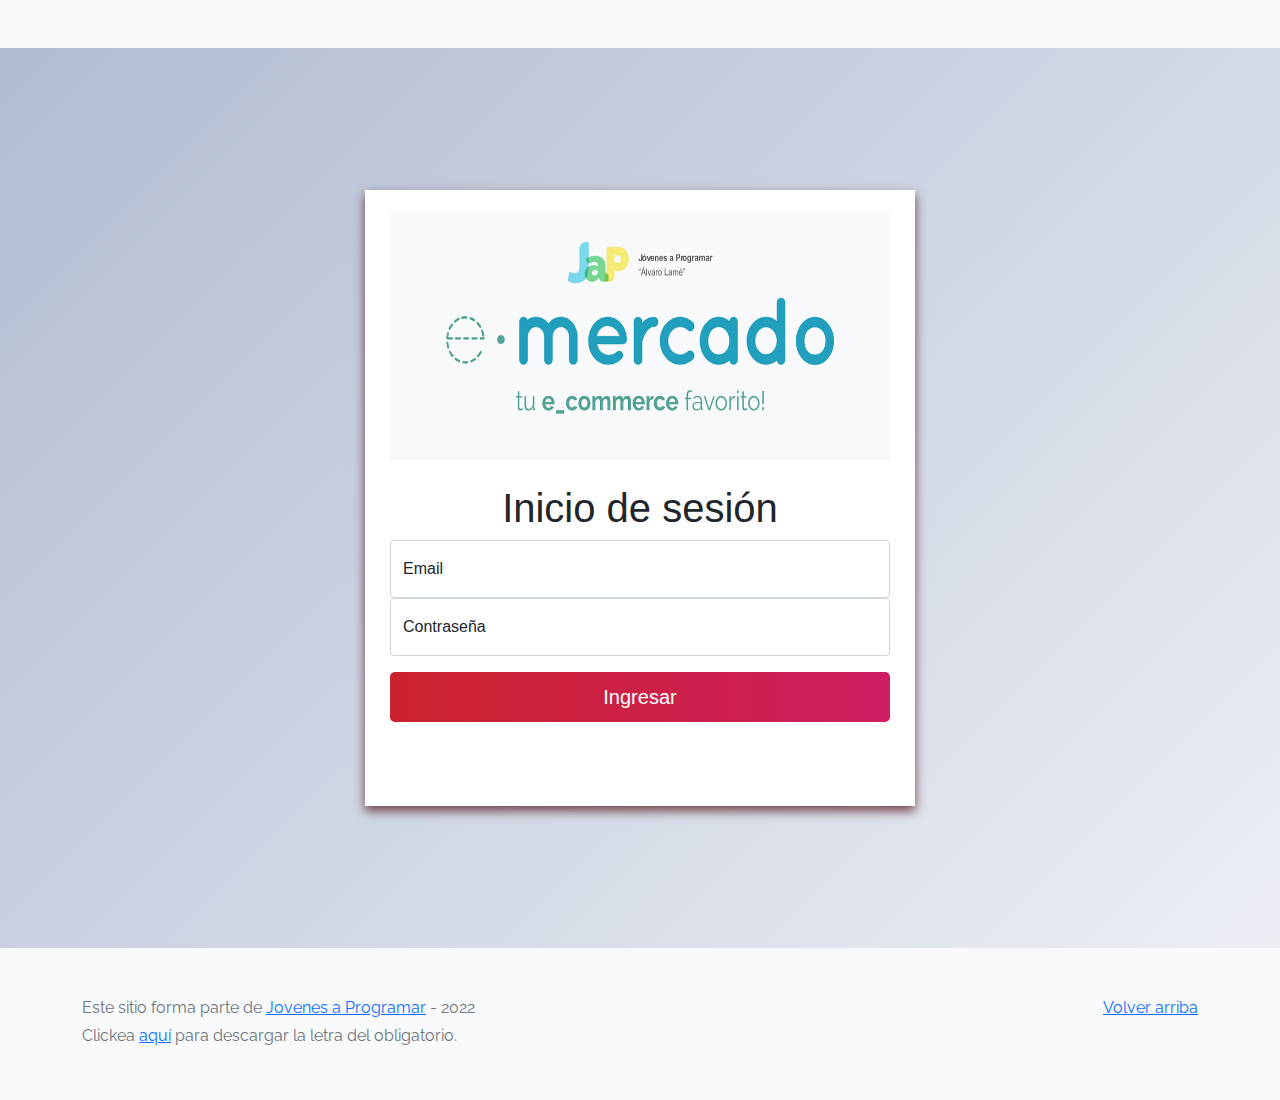
<file: index.html>
<!DOCTYPE html>
<html lang="es">
  <head>
    <meta http-equiv="Content-Type" content="text/html; charset=UTF-8" />
    <meta
      name="viewport"
      content="width=device-width, initial-scale=1, shrink-to-fit=no"
    />
    <title>eMercado - Todo lo que busques está aquí</title>

    <link
      href="https://fonts.googleapis.com/css?family=Raleway:300,300i,400,400i,700,700i,900,900i"
      rel="stylesheet"
    />
    <link href="css/bootstrap.min.css" rel="stylesheet" />
    <link href="css/styles.css" rel="stylesheet" />
    <link rel="stylesheet" href="https://cdnjs.cloudflare.com/ajax/libs/font-awesome/6.1.1/css/all.min.css" integrity="sha512-KfkfwYDsLkIlwQp6LFnl8zNdLGxu9YAA1QvwINks4PhcElQSvqcyVLLD9aMhXd13uQjoXtEKNosOWaZqXgel0g==" crossorigin="anonymous" referrerpolicy="no-referrer" />
    <style>
      body {
        background-color: rgb(248, 249, 250);
      }
    </style>
  </head>

  <body>
    <main class="mt-5">
      <div class="form-container">
      <!-- <form action=""> -->
        <div class="simul-form">
      <img class="mb-4" src="img/login.png" alt="" width="500" height="250">
      <h1 class="Title-login">Inicio de sesión</h1>
      <div class="form-floating">
        <!-- <i class="fa-solid fa-user"></i> -->
        <input type="email" class="form-control" id="username" placeholder="prueba@gmail.com" >
        <label for="username">Email</label>
      </div>
      <div class="form-floating">
        <input type="password" class="form-control" id="password" placeholder="Password">
        <label for="pasword">Contraseña</label>
      </div>
      <div class="checkbox mb-3">
        <!-- <label>
          <input type="checkbox" value="remember-me"> Remember me
        </label> -->
      </div>
      <button class="w-100 btn btn-lg btn-primary" type="submit" id="button">Ingresar</button>
      <p class="mt-5 mb-3 text-muted"></p>
      </div>
    </div>
<!-- </form> -->


      <!-- <div class="container"> -->
        <!-- <div class="alert alert-danger text-center" role="alert"> -->
          <!-- <h4 class="alert-heading"></h4> -->
        </div>
      </div>
    </main>
    <footer class="text-muted">
      <div class="container">
        <p class="float-end">
          <a href="#">Volver arriba</a>
        </p>
        <p>
          Este sitio forma parte de
          <a href="https://jovenesaprogramar.edu.uy/" target="_blank"
            >Jovenes a Programar</a
          >
          - 2022
        </p>
        <p>
          Clickea <a target="_blank" href="Letra.pdf">aquí</a> para descargar la
          letra del obligatorio.
        </p>
      </div>
    </footer>
    <script src="./js/index.js"></script>
    <script src="js/login.js"></script>

  </body>
</html>
</file>
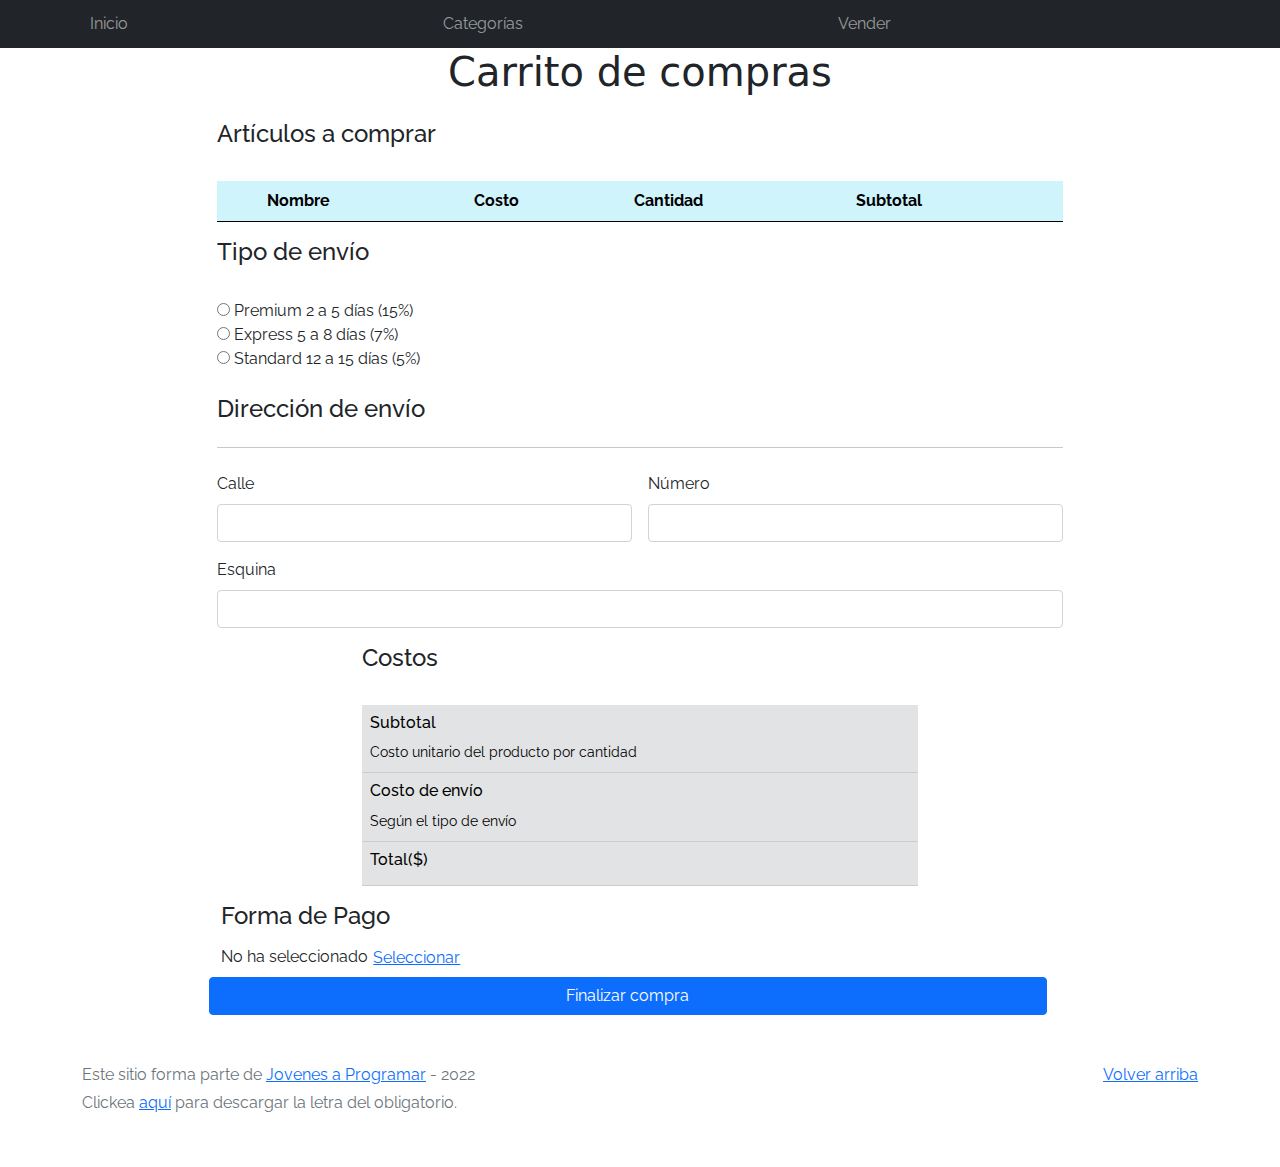
<file: cart.html>
<!DOCTYPE html>
<html lang="es">
  <head>
    <meta http-equiv="Content-Type" content="text/html; charset=UTF-8" />
    <meta
      name="viewport"
      content="width=device-width, initial-scale=1, shrink-to-fit=no"
    />
    <title>eMercado - Todo lo que busques está aquí</title>
    <link
      href="https://fonts.googleapis.com/css?family=Raleway:300,300i,400,400i,700,700i,900,900i"
      rel="stylesheet"
    />
    <link href="css/bootstrap.min.css" rel="stylesheet" />
    <link href="css/font-awesome.min.css" rel="stylesheet" />
    <link href="css/styles.css" rel="stylesheet" />
  </head>

  <body>
    <nav class="navbar navbar-expand-lg navbar-dark bg-dark p-1">
      <div class="container">
        <button
          class="navbar-toggler"
          type="button"
          data-bs-toggle="collapse"
          data-bs-target="#navbarNav"
          aria-controls="navbarNav"
          aria-expanded="false"
          aria-label="Toggle navigation"
        >
          <span class="navbar-toggler-icon"></span>
        </button>
        <div class="collapse navbar-collapse" id="navbarNav">
          <ul class="navbar-nav w-100 justify-content-between">
            <li class="nav-item">
              <a class="nav-link" href="index.html">Inicio</a>
            </li>
            <li class="nav-item">
              <a class="nav-link" href="categories.html">Categorías</a>
            </li>
            <li class="nav-item">
              <a class="nav-link" href="sell.html">Vender</a>
            </li>
            <li class="nav-item" id="navigator"></li>
          </ul>
        </div>
      </div>
    </nav>
    <main>
      <h1 class="text-center">Carrito de compras</h1>
    <!-- Empieza el formulario ------------- -->
    <form
    action="#"
    id="formulario"
    method="get"
    class="row mt-4 needs-validated"
    name="form"
    novalidate
  >    
      <div class="container col-8" id="container">
        <!-- <div class="alert alert-danger text-center" role="alert">
          <h4 class="alert-heading">Funcionalidad en desarrollo</h4>
        </div> -->
        <div id="cart">
          <h4>Artículos a comprar</h4>
          <br>
          <table class="table">
            <thead class="table-info">
              <tr>
                <th scope="col"></th>
                <th scope="col">Nombre</th>
                <th scope="col">Costo</th>
                <th scope="col">Cantidad</th>
                <th scope="col">Subtotal</th>
              </tr>
            </thead>
            <tbody class="table-secondary" id="cart-tbody"></tbody>
          </table>
        </div>

        <div id="cart-info"></div>
        <div id="tipo-de-envio">
          <h4>Tipo de envío</h4>
          <br>
          <div>
            <label
              ><input
                type="radio"
                class="radio"
                id="envio-premium"
                value=""
                name="envio"
                required
              />
              Premium 2 a 5 días (15%)</label
            ><br />
            <input
              type="radio"
              class="radio"
              id="envio-express"
              value=""
              name="envio"
              required
            />
            <label for="">Express 5 a 8 días (7%)</label><br />
            <input
              type="radio"
              class="radio"
              id="envio-standard"
              value=""
              name="envio"
              required
            />
            <label for="">Standard 12 a 15 días (5%)</label>
          </div>
          <br>
        </div>
      
          <!-- was-validated hace como de submit -->
          <div class="col">
            <h4 class="mb-3">Dirección de envío</h4>
            <hr class="my-4" />
            <div class="row g-3">
              <div class="col-sm-6">
                <label for="calle" class="form-label">Calle</label>
                <input type="text" class="form-control" id="calle" required />
                <div class="invalid-feedback">Ingresa una calle.</div>
              </div>

              <div class="col-sm-6">
                <label for="numero-calle" class="form-label">Número</label>
                <input
                  type="number"
                  class="form-control"
                  id="numero-calle"
                  required
                 
                />
                <div class="invalid-feedback">Ingresa un número.</div>
              </div>

              <div class="col-12">
                <label for="esquina" class="form-label">Esquina</label>
                <input type="text" class="form-control" id="esquina" required />
                <div class="invalid-feedback">Ingresa una esquina.</div>
              </div>

              <!-- Termina el espacio de donde va la dirección  -->
              <div id="cart-total-summary">
                <div class="row justify-content-center">
                  <div class="col-8">
                    <h4>Costos</h4>
                    <br />
                    <table class="table">
                      <tbody class="table-secondary" id="tabla">
                        <tr>
                          <div class="col">
                            <td class="col-11">
                              <h6>Subtotal</h6>
                              <small
                                >Costo unitario del producto por cantidad</small
                              >
                            </td>
                            <td class="">
                              <span id="subtotal-summary"></span>
                            </td>
                          </div>
                        </tr>
                        <tr>
                          <div class="col">
                            <td class="col-11">
                              <h6>Costo de envío</h6>
                              <small>Según el tipo de envío</small>
                            </td>
                            <td class=""><span id="shipping-cost"></span></td>
                          </div>
                        </tr>
                        <tr>
                          <div class="col-2">
                            <td class="col-11">
                              <h6>Total($)</h6>
                            </td>
                            <td class="">
                              <span
                                style="font-weight: bold"
                                id="total-cost"
                              ></span>
                            </td>
                          </div>
                        </tr>
                      </tbody>
                    </table>
                  </div>
                </div>
              </div>
              <!-- Empieza modal------------------------------------------------------------->
              <div class="row">
                <div class="col">
                  <h4>Forma de Pago</h4>
                <div class="col">
                  <span id="tipo-de-pago" class="col">No ha seleccionado</span>
                  <button type="button" class="btn btn-link ps-0 col" data-bs-toggle="modal" data-bs-target="#modalTerminos">Seleccionar</button>   
                  <div
                    class="invalid-feedback col-8"
                    style="display:none"
                    id="validar"
                  >
                    Debe seleccionar un tipo de pago
                  </div>
                  
                </div>
              </div>
              <br>
<!-- Boton--------------------------------------------------------------- -->
              <button
                class="btn btn-primary"
                type="submit"
                onclick="validarCheck()()"

              >
                Finalizar compra
              </button>
            </div>
          </div>
          <div
            class="modal fade"
            id="modalTerminos"
            tabindex="-1"
            aria-hidden="true">
            <div class="modal-dialog">
              <div class="modal-content">
                <div class="modal-header">
                  <h4 class="modal-title fs-5">
                    Forma de pago
                  </h4>
                </div>
                <div class="modal-body">
                  <div class="row">
                    <div class="col-6 custom-control custom-radio">
                      <input type="radio" id="tarjeta-de-credito" name="pago" class="custom-control-input" required >
                      <label for="">Tarjeta de crédito</label>
                    </div>
                    <hr>
                    <div class="row">
                      <div class="col-6">
                        <br>
                        <label for="">Número de tarjeta</label>
                        <input type="text" id="numero-tarjeta" class="input-tarjeta form-control" name="numerotarjeta" required disabled>
                        <div class="invalid-feedback">Ingresa un número de tarjeta</div>
                      </div>
                      <div class="col-4">
                        <br>
                        <label for="">Código de seg.</label>
                        <input type="text" id="codigo-de-seguridad" class="input-tarjeta form-control" name="codseguridad" required disabled>
                        <div class="invalid-feedback">Ingresa el código de seguridad</div>
                      </div>
                    <div class="col-6">
                      <br>
                      <label class="" for="">Vencimiento (MM/AA)</label>
                      <input type="text" id="vencimiento" class="input-tarjeta form-control" name="vencimiento" required disabled>
                      <div class="invalid-feedback">Ingresa la fecha de vencimiento</div>
                      <br>
                    </div>  
                  </div>
                  <div> 
                    <div class="col-6">
                      <input type="radio" id="transferencia-bancaria" name="pago" required>
                      <label for="">Transferencia bancaria</label>
                    </div>
                    <hr>
                    <div class="col-6">
                      <br>
                      <label class="" for="">Número de cuenta</label>
                      <input type="text" name="bancario" id="numero-cuenta-bancaria" class="input-cuenta-bancaria form-control" id="cuenta-bancaria" required disabled>
                      <span id="aviso-de-pago-seleccionado"></span>
                    </div>
                  </div>
                </div>
                <div class="modal-footer">
                  <button
                      type="button"
                      class="btn btn-primary"
                      id="cerrar"
                      data-bs-dismiss="modal"
                    >Cerrar</button>
                </div>
              </div>
            </div>
          </div>
        </form>
      </div>
      <div id="alert-great"></div>
    </main>
    <footer class="text-muted">
      <div class="container">
        <p class="float-end">
          <a href="#">Volver arriba</a>
        </p>
        <p>
          Este sitio forma parte de
          <a href="https://jovenesaprogramar.edu.uy/" target="_blank"
            >Jovenes a Programar</a
          >
          - 2022
        </p>
        <p>
          Clickea <a target="_blank" href="Letra.pdf">aquí</a> para descargar la
          letra del obligatorio.
        </p>
      </div>
    </footer>
    <div id="spinner-wrapper">
      <div class="lds-ring">
        <div></div>
        <div></div>
        <div></div>
        <div></div>
      </div>
    </div>
    <script src="js/bootstrap.bundle.min.js"></script>
    <script src="js/init.js"></script>
    <script src="js/cart.js"></script>
    <script src="js/login.js"></script>
  </body>
</html>
</file>
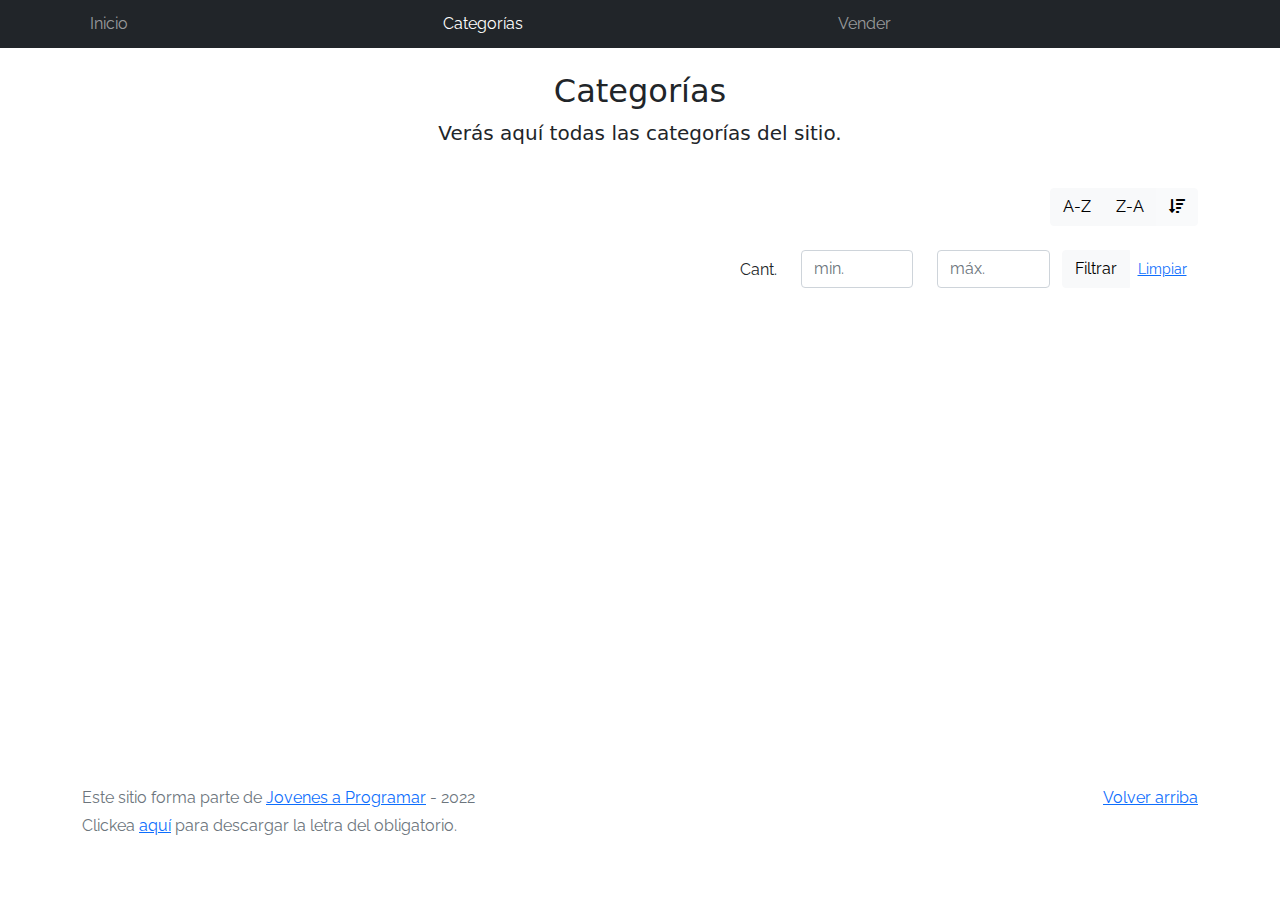
<file: categories.html>
<!DOCTYPE html>
<html lang="es">
  <head>
    <meta http-equiv="Content-Type" content="text/html; charset=UTF-8" />
    <meta
      name="viewport"
      content="width=device-width, initial-scale=1, shrink-to-fit=no"
    />
    <title>eMercado - Todo lo que busques está aquí</title>

    <link
      href="https://fonts.googleapis.com/css?family=Raleway:300,300i,400,400i,700,700i,900,900i"
      rel="stylesheet"
    />
    <link href="css/font-awesome.min.css" rel="stylesheet" />
    <link href="css/bootstrap.min.css" rel="stylesheet" />
    <link href="css/styles.css" rel="stylesheet" />
  </head>

  <body>
    <nav class="navbar navbar-expand-lg navbar-dark bg-dark p-1">
      <div class="container">
        <button
          class="navbar-toggler"
          type="button"
          data-bs-toggle="collapse"
          data-bs-target="#navbarNav"
          aria-controls="navbarNav"
          aria-expanded="false"
          aria-label="Toggle navigation"
        >
          <span class="navbar-toggler-icon"></span>
        </button>
        <div class="collapse navbar-collapse" id="navbarNav">
          <ul class="navbar-nav w-100 justify-content-between">
            <li class="nav-item">
              <a class="nav-link" href="index.html">Inicio</a>
            </li>
            <li class="nav-item">
              <a class="nav-link active" href="categories.html">Categorías</a>
            </li>
            <li class="nav-item">
              <a class="nav-link" href="sell.html">Vender</a>
            </li>
            <li class="nav-item" id="navigator"></li>
          </ul>
        </div>
      </div>
    </nav>
    <main class="pb-5">
      <div class="text-center p-4">
        <h2>Categorías</h2>
        <p class="lead">Verás aquí todas las categorías del sitio.</p>
      </div>
      <div class="container">
        <div class="row">
          <div class="col text-end">
            <div
              class="btn-group btn-group-toggle mb-4"
              data-bs-toggle="buttons"
            >
              <input
                type="radio"
                class="btn-check"
                name="options"
                id="sortAsc"
              />
              <label class="btn btn-light" for="sortAsc">A-Z</label>
              <input
                type="radio"
                class="btn-check"
                name="options"
                id="sortDesc"
              />
              <label class="btn btn-light" for="sortDesc">Z-A</label>
              <input
                type="radio"
                class="btn-check"
                name="options"
                id="sortByCount"
                checked
              />
              <label class="btn btn-light" for="sortByCount"
                ><i class="fas fa-sort-amount-down mr-1"></i
              ></label>
            </div>
          </div>
        </div>
        <div class="row">
          <div class="col-lg-6 offset-lg-6 col-md-12 mb-1 container">
            <div class="row container p-0 m-0">
              <div class="col">
                <p class="font-weight-normal text-end my-2">Cant.</p>
              </div>
              <div class="col">
                <input
                  class="form-control"
                  type="number"
                  placeholder="min."
                  id="rangeFilterCountMin"
                />
              </div>
              <div class="col">
                <input
                  class="form-control"
                  type="number"
                  placeholder="máx."
                  id="rangeFilterCountMax"
                />
              </div>
              <div class="col-3 p-0">
                <div class="btn-group" role="group">
                  <button class="btn btn-light btn-block" id="rangeFilterCount">
                    Filtrar
                  </button>
                  <button class="btn btn-link btn-sm" id="clearRangeFilter">
                    Limpiar
                  </button>
                </div>
              </div>
            </div>
          </div>
        </div>
        <div class="row">
          <div class="list-group" id="cat-list-container"></div>
        </div>
      </div>
    </main>
    <footer class="text-muted">
      <div class="container">
        <p class="float-end">
          <a href="#">Volver arriba</a>
        </p>
        <p>
          Este sitio forma parte de
          <a href="https://jovenesaprogramar.edu.uy/" target="_blank"
            >Jovenes a Programar</a
          >
          - 2022
        </p>
        <p>
          Clickea <a target="_blank" href="Letra.pdf">aquí</a> para descargar la
          letra del obligatorio.
        </p>
      </div>
    </footer>
    <div id="spinner-wrapper">
      <div class="lds-ring">
        <div></div>
        <div></div>
        <div></div>
        <div></div>
      </div>
    </div>
    <script src="js/bootstrap.bundle.min.js"></script>
    <script src="js/init.js"></script>
    <script src="js/categories.js"></script>
    <script src="js/login.js"></script>
  </body>
</html>
</file>
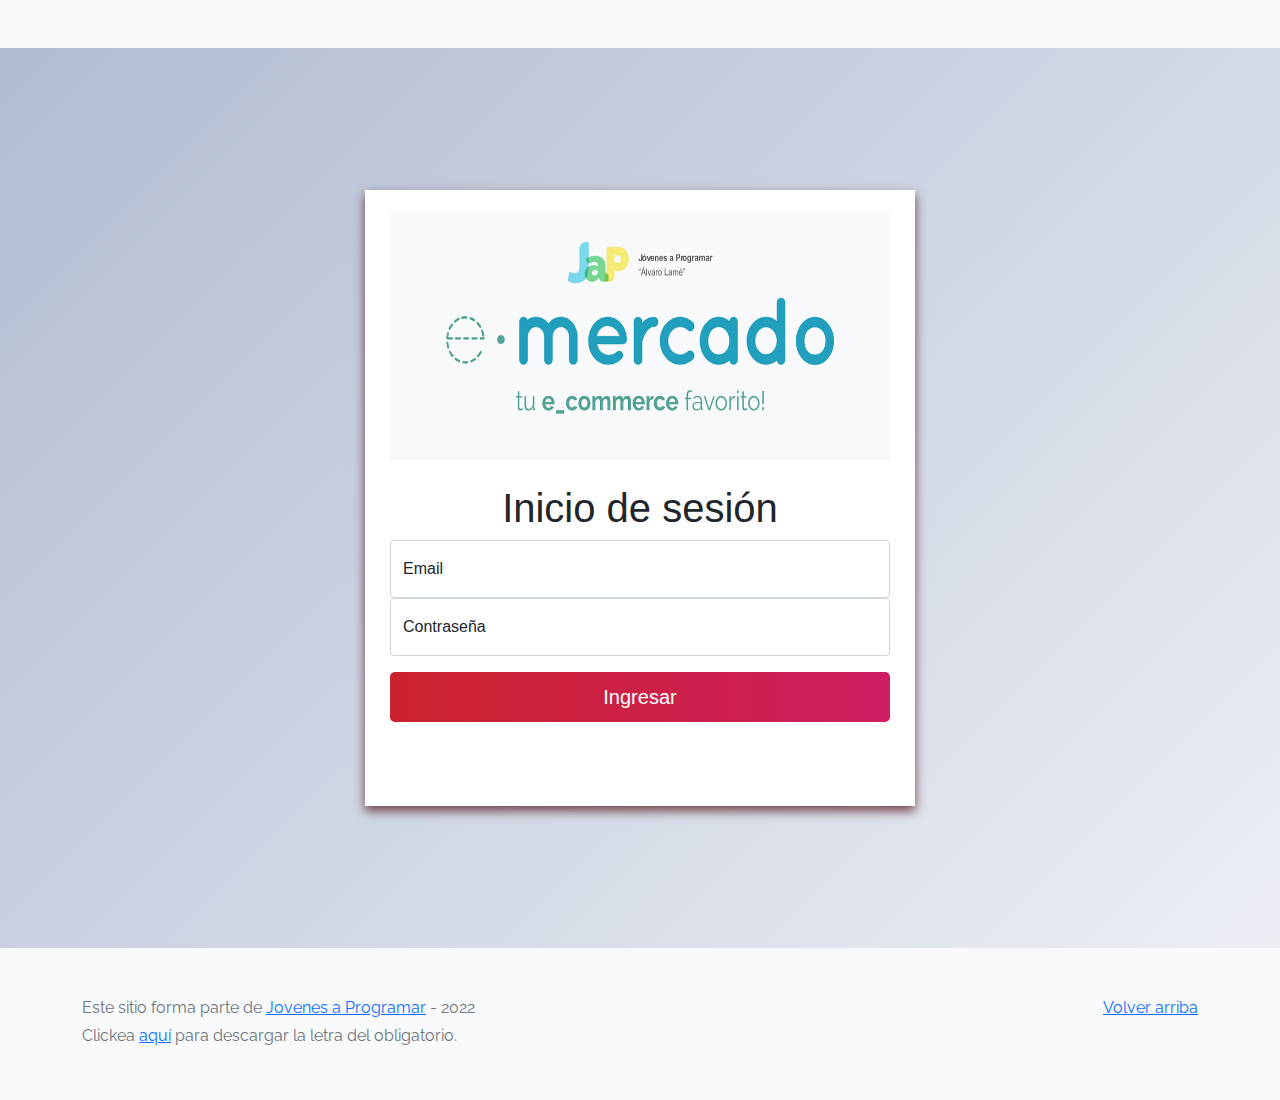
<file: my-profile.html>
<!DOCTYPE html>
<html lang="es">
  <head>
    <meta http-equiv="Content-Type" content="text/html; charset=UTF-8" />
    <meta
      name="viewport"
      content="width=device-width, initial-scale=1, shrink-to-fit=no"
    />
    <title>eMercado - Todo lo que busques está aquí</title>
    <link
      href="https://fonts.googleapis.com/css?family=Raleway:300,300i,400,400i,700,700i,900,900i"
      rel="stylesheet"
    />
    <link href="css/bootstrap.min.css" rel="stylesheet" />
    <link href="css/styles.css" rel="stylesheet" />
    <style>
      .bd-placeholder-img {
        font-size: 1.125rem;
        text-anchor: middle;
        -webkit-user-select: none;
        -moz-user-select: none;
        -ms-user-select: none;
        user-select: none;
      }

      @media (min-width: 768px) {
        .bd-placeholder-img-lg {
          font-size: 3.5rem;
        }
      }
    </style>
  </head>

  <body>
    <nav class="navbar navbar-expand-lg navbar-dark bg-dark p-1">
      <div class="container">
        <button
          class="navbar-toggler"
          type="button"
          data-bs-toggle="collapse"
          data-bs-target="#navbarNav"
          aria-controls="navbarNav"
          aria-expanded="false"
          aria-label="Toggle navigation"
        >
          <span class="navbar-toggler-icon"></span>
        </button>
        <div class="collapse navbar-collapse" id="navbarNav">
          <ul class="navbar-nav w-100 justify-content-between">
            <li class="nav-item">
              <a class="nav-link" href="index.html">Inicio</a>
            </li>
            <li class="nav-item">
              <a class="nav-link" href="categories.html">Categorías</a>
            </li>
            <li class="nav-item">
              <a class="nav-link" href="sell.html">Vender</a>
            </li>
            <li class="nav-item" id="navigator"></li>
          </ul>
        </div>
      </div>
    </nav>
    <main>
      <div class="container">
        <form
          action=""
          class="needs-validation"
          id="formulario-perfil"
          novalidate
        >
          <div class="row justify-content-md-center">
            <div class="col-8 order-md-1">
              <div class="row">
                <div class="col-9">
                  <h2 class="mt-4">Perfil</h2>
                </div>
                <div class="col-3 py-3">
                  <img
                    src=""
                    alt=""
                    class="float-end border p-1"
                    id="imagen-perfil"
                    height="75"
                    width="75"
                    alt="Foto de perfil"
                  />
                </div>
                <hr />
              </div>
              <div class="row">
                <div class="col-6 mb-3">
                  <label for="">Primer Nombre*</label>
                  <input
                    type="text"
                    class="form-control"
                    id="primer-nombre"
                    required
                  />
                  <div class="invalid-feedback">Ingresa un nombre</div>
                </div>
                <div class="col-6 mb-3">
                  <label for="">Segundo nombre</label>
                  <input type="text" class="form-control" id="segundo-nombre" />
                  <div class="invalid-feedback">Ingresa un nombre</div>
                </div>
              </div>
              <div class="row">
                <div class="col-6 mb-3">
                  <label for="">Primer apelido*</label>
                  <input
                    type="text"
                    class="form-control"
                    id="primer-apellido"
                    required
                  />
                  <div class="invalid-feedback">Ingresa un apellido</div>
                </div>
                <div class="col-6 mb-3">
                  <label for="">Segundo apellido</label>
                  <input
                    type="text"
                    class="form-control"
                    id="segundo-apellido"
                  />
                  <div class="invalid-feedback">Ingresa un apellido</div>
                </div>
              </div>
              <div class="row">
                <div class="col-6">
                  <div class="row">
                    <div class="col-12">
                      <label for="">E-mail*</label>
                      <input
                        type="email"
                        class="form-control"
                        id="email-profile"
                      />
                      <div class="invalid-feedback">Ingresa un E-mail</div>
                    </div>
                    <div class="col-12">
                      <label for="">Contraseña</label>
                      <input
                        type="password"
                        class="form-control"
                        id="pasword1"
                        minlength="8"
                      />
                      <div class="invalid-feedback">
                        Debe tener al menos 8 caracteres
                      </div>
                    </div>
                    <div class="col-12">
                      <label for="">Repetir contraseña</label>
                      <input
                        type="password"
                        class="form-control"
                        id="pasword2"
                        minlength="8"
                      />
                      <div class="invalid-feedback">
                        Debe coincidir con "Contraseña"
                      </div>
                    </div>
                  </div>
                </div>
              </div>
              <div class="col-5">
                <div class="col-12 mb-3">
                  <label for="">Imagen de perfil</label>
                  <input
                    type="file"
                    accept="image/*"
                    class="form-control"
                    id="subir-imagen"
                  />
                </div>
                <div class="col-12">
                  <label for="">Teléfono de contacto</label>
                  <input type="text" class="form-control" id="numero-cel" />
                </div>
              </div>
              <hr class="mb-4" />
              <button
                class="btn btn-primary"
                type="submit"
                id="guarda-datos"
                onclick="Guardar()"
              >
                Guardar cambios
              </button>
            </div>
          </div>
        </form>
      </div>
    </main>
    <footer class="text-muted">
      <div class="container">
        <p class="float-end">
          <a href="#">Volver arriba</a>
        </p>
        <p>
          Este sitio forma parte de
          <a href="https://jovenesaprogramar.edu.uy/" target="_blank"
            >Jovenes a Programar</a
          >
          - 2022
        </p>
        <p>
          Clickea <a target="_blank" href="Letra.pdf">aquí</a> para descargar la
          letra del obligatorio.
        </p>
      </div>
    </footer>
    <script src="js/bootstrap.bundle.min.js"></script>
    <script src="js/init.js"></script>
    <script src="js/my-profile.js"></script>
    <script src="js/login.js"></script>
  </body>
</html>
</file>
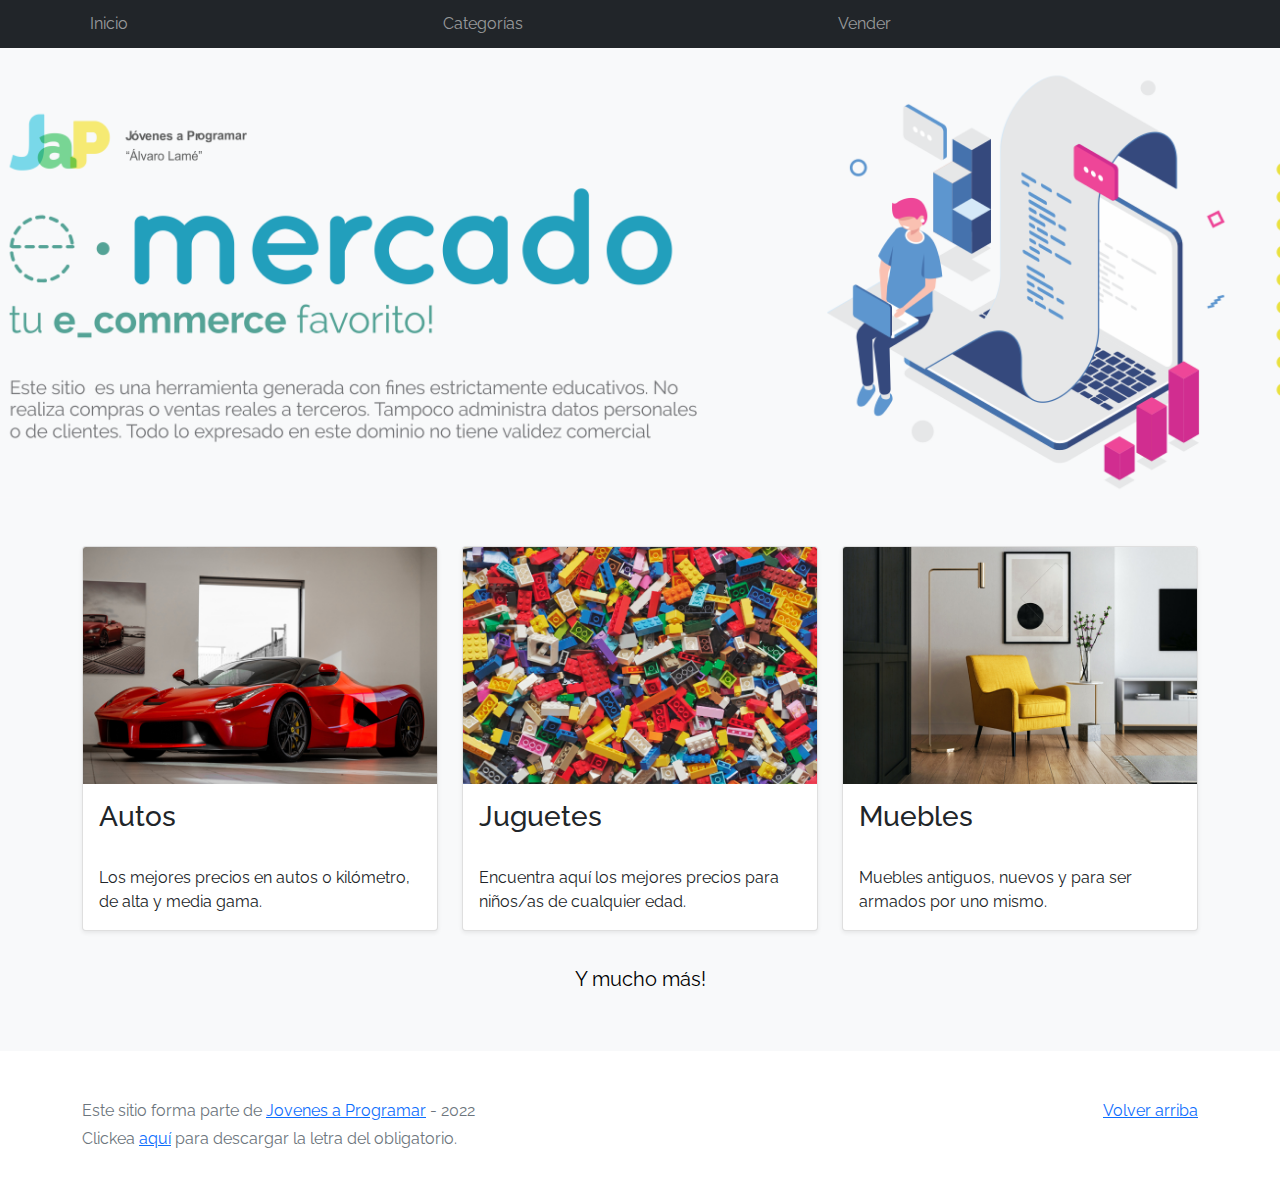
<file: portada.html>
<!DOCTYPE html>
<html lang="es">
  <head>
    <meta http-equiv="Content-Type" content="text/html; charset=UTF-8" />
    <meta
      name="viewport"
      content="width=device-width, initial-scale=1, shrink-to-fit=no"
    />
    <title>eMercado - Todo lo que busques está aquí</title>

    <link
      href="https://fonts.googleapis.com/css?family=Raleway:300,300i,400,400i,700,700i,900,900i"
      rel="stylesheet"
    />
    <link href="css/bootstrap.min.css" rel="stylesheet" />
    <link href="css/styles.css" rel="stylesheet" />
  </head>

  <body>
    <nav class="navbar navbar-expand-lg navbar-dark bg-dark p-1">
      <div class="container">
        <button
          class="navbar-toggler"
          type="button"
          data-bs-toggle="collapse"
          data-bs-target="#navbarNav"
          aria-controls="navbarNav"
          aria-expanded="false"
          aria-label="Toggle navigation"
        >
          <span class="navbar-toggler-icon"></span>
        </button>
        <div class="collapse navbar-collapse" id="navbarNav">
          <ul class="navbar-nav w-100 justify-content-between">
            <li class="nav-item">
              <a class="nav-link" href="index.html">Inicio</a>
            </li>
            <li class="nav-item">
              <a class="nav-link" href="categories.html">Categorías</a>
            </li>
            <li class="nav-item">
              <a class="nav-link" href="sell.html">Vender</a>
            </li>
            <li class="nav-item" id="navigator"></li>
          </ul>
        </div>
      </div>
    </nav>
    <main>
      <div class="jumbotron text-center"></div>
      <div class="album py-5 bg-light">
        <div class="container">
          <div class="row">
            <div class="col-md-4">
              <div
                class="card mb-4 shadow-sm custom-card cursor-active"
                id="autos"
              >
                <img
                  class="bd-placeholder-img card-img-top"
                  src="img/cars_index.jpg"
                  alt="Imgagen representativa de la categoría 'Autos'"
                />
                <h3 class="m-3">Autos</h3>
                <div class="card-body">
                  <p class="card-text">
                    Los mejores precios en autos 0 kilómetro, de alta y media
                    gama.
                  </p>
                </div>
              </div>
            </div>
            <div class="col-md-4">
              <div
                class="card mb-4 shadow-sm custom-card cursor-active"
                id="juguetes"
              >
                <img
                  class="bd-placeholder-img card-img-top"
                  src="img/toys_index.jpg"
                  alt="Imgagen representativa de la categoría 'Juguetes'"
                />
                <h3 class="m-3">Juguetes</h3>
                <div class="card-body">
                  <p class="card-text">
                    Encuentra aquí los mejores precios para niños/as de
                    cualquier edad.
                  </p>
                </div>
              </div>
            </div>
            <div class="col-md-4">
              <div
                class="card mb-4 shadow-sm custom-card cursor-active"
                id="muebles"
              >
                <img
                  class="bd-placeholder-img card-img-top"
                  src="img/furniture_index.jpg"
                  alt="Imgagen representativa de la categoría 'Muebles'"
                />
                <h3 class="m-3">Muebles</h3>
                <div class="card-body">
                  <p class="card-text">
                    Muebles antiguos, nuevos y para ser armados por uno mismo.
                  </p>
                </div>
              </div>
            </div>
          </div>
          <div class="row">
            <a class="btn btn-light btn-lg btn-block" href="categories.html"
              >Y mucho más!</a
            >
          </div>
        </div>
      </div>
    </main>
    <footer class="text-muted">
      <div class="container">
        <p class="float-end">
          <a href="#">Volver arriba</a>
        </p>
        <p>
          Este sitio forma parte de
          <a href="https://jovenesaprogramar.edu.uy/" target="_blank"
            >Jovenes a Programar</a
          >
          - 2022
        </p>
        <p>
          Clickea <a target="_blank" href="Letra.pdf">aquí</a> para descargar la
          letra del obligatorio.
        </p>
      </div>
    </footer>
    <script src="js/bootstrap.bundle.min.js"></script>
    <script src="js/portada.js"></script>
    <script src="js/init.js"></script>
    <script src="js/login.js"></script>
  </body>
</html>
</file>
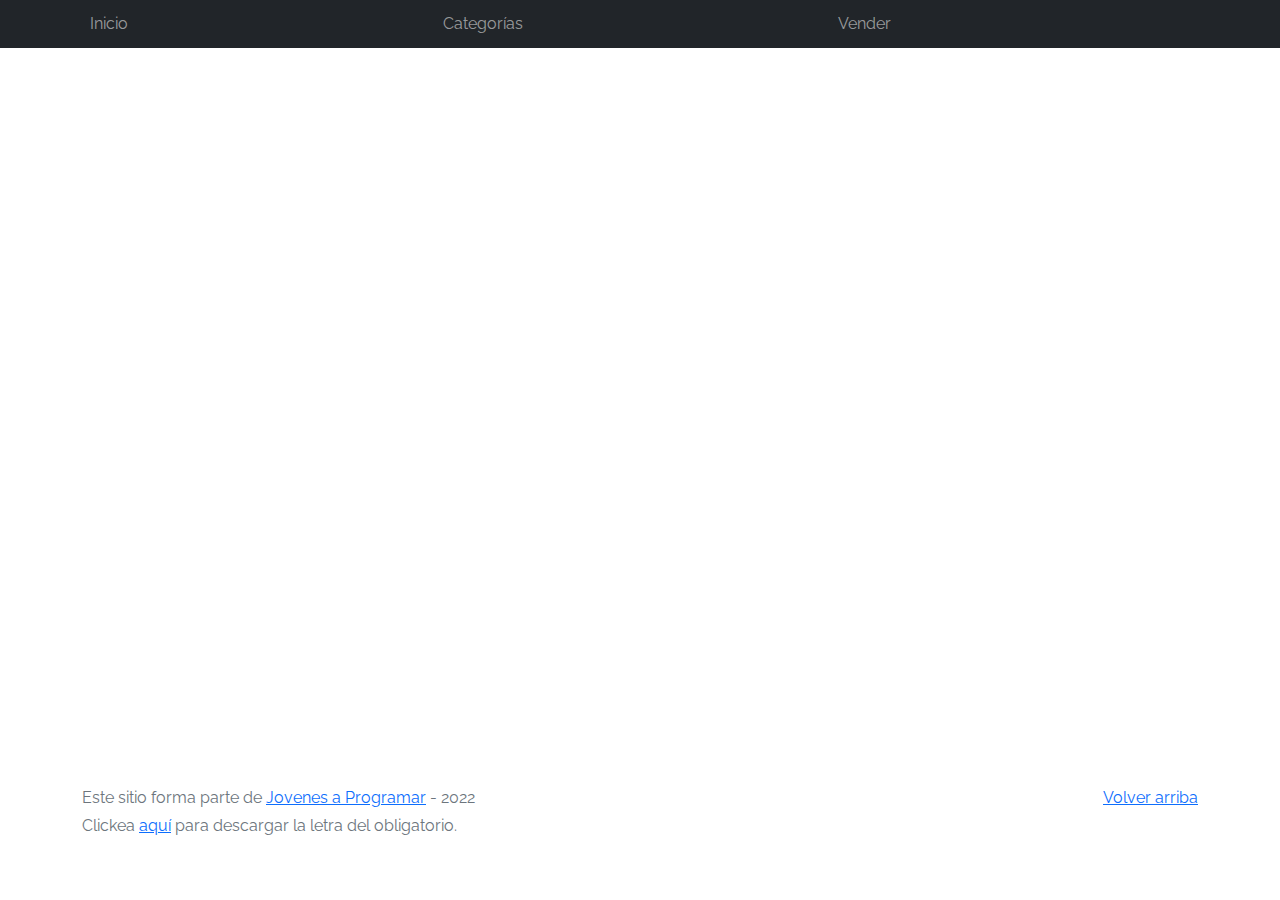
<file: product-info.html>
<!DOCTYPE html>
<html lang="es">
  <head>
    <meta http-equiv="Content-Type" content="text/html; charset=UTF-8" />
    <meta
      name="viewport"
      content="width=device-width, initial-scale=1, shrink-to-fit=no"
    />
    <title>eMercado - Todo lo que busques está aquí</title>

    <link
      href="https://fonts.googleapis.com/css?family=Raleway:300,300i,400,400i,700,700i,900,900i"
      rel="stylesheet"
    />
    <link href="css/font-awesome.min.css" rel="stylesheet" />
    <link href="css/bootstrap.min.css" rel="stylesheet" />
    <link href="css/styles.css" rel="stylesheet" />
    <link
      rel="stylesheet"
      href="https://cdnjs.cloudflare.com/ajax/libs/font-awesome/4.7.0/css/font-awesome.min.css"
    />
    <!-- Bootstrap CSS -->
    <link
      href="https://cdn.jsdelivr.net/npm/bootstrap@5.0.2/dist/css/bootstrap.min.css"
      rel="stylesheet"
      integrity="sha384-EVSTQN3/azprG1Anm3QDgpJLIm9Nao0Yz1ztcQTwFspd3yD65VohhpuuCOmLASjC"
      crossorigin="anonymous"
    />
  </head>

  <body>
    <nav class="navbar navbar-expand-lg navbar-dark bg-dark p-1">
      <div class="container">
        <button
          class="navbar-toggler"
          type="button"
          data-bs-toggle="collapse"
          data-bs-target="#navbarNav"
          aria-controls="navbarNav"
          aria-expanded="false"
          aria-label="Toggle navigation"
        >
          <span class="navbar-toggler-icon"></span>
        </button>
        <div class="collapse navbar-collapse" id="navbarNav">
          <ul class="navbar-nav w-100 justify-content-between">
            <li class="nav-item">
              <a class="nav-link" href="index.html">Inicio</a>
            </li>
            <li class="nav-item">
              <a class="nav-link" href="categories.html">Categorías</a>
            </li>
            <li class="nav-item">
              <a class="nav-link" href="sell.html">Vender</a>
            </li>
            <li class="nav-item" id="navigator"></li>
          </ul>
        </div>
      </div>
    </nav>
    <main>
      <div class="container" id="containerInfoProd"></div>

      <!-- /****************************/ -->
    </main>
    <footer class="text-muted">
      <div class="container">
        <p class="float-end">
          <a href="#">Volver arriba</a>
        </p>
        <p>
          Este sitio forma parte de
          <a href="https://jovenesaprogramar.edu.uy/" target="_blank"
            >Jovenes a Programar</a
          >
          - 2022
        </p>
        <p>
          Clickea <a target="_blank" href="Letra.pdf">aquí</a> para descargar la
          letra del obligatorio.
        </p>
      </div>
    </footer>
    <div id="spinner-wrapper">
      <div class="lds-ring">
        <div></div>
        <div></div>
        <div></div>
        <div></div>
      </div>
    </div>
    <script
      src="https://cdn.jsdelivr.net/npm/bootstrap@5.0.2/dist/js/bootstrap.bundle.min.js"
      integrity="sha384-MrcW6ZMFYlzcLA8Nl+NtUVF0sA7MsXsP1UyJoMp4YLEuNSfAP+JcXn/tWtIaxVXM"
      crossorigin="anonymous"
    ></script>
    <script src="js/bootstrap.bundle.min.js"></script>
    <script src="js/init.js"></script>
    <script src="js/product-info.js"></script>
    <script src="js/login.js"></script>
  </body>
</html>
</file>
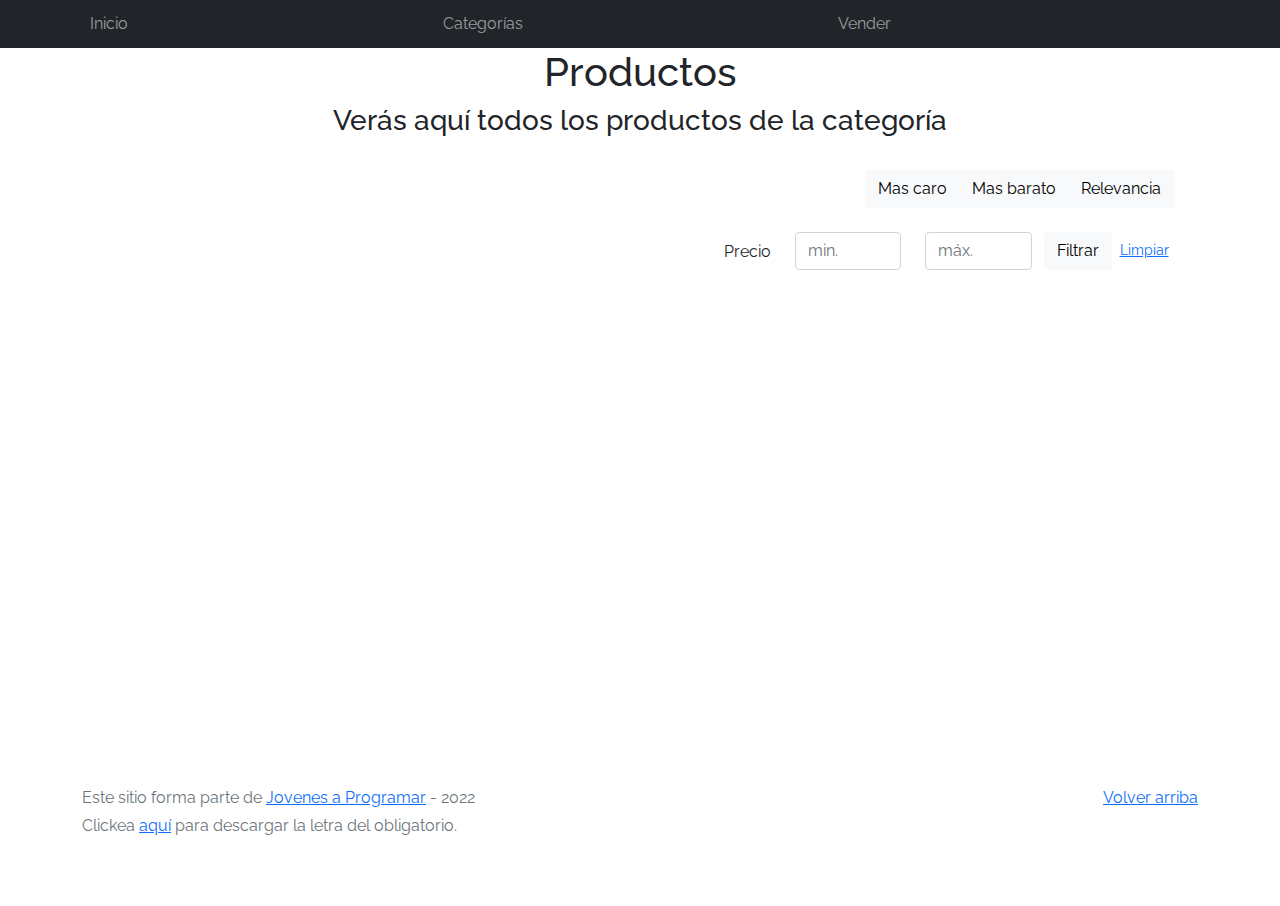
<file: products.html>
<!DOCTYPE html>
<html lang="es">

<head>
  <meta http-equiv="Content-Type" content="text/html; charset=UTF-8">
  <meta name="viewport" content="width=device-width, initial-scale=1, shrink-to-fit=no">
  <title>eMercado - Todo lo que busques está aquí</title>

  <link href="https://fonts.googleapis.com/css?family=Raleway:300,300i,400,400i,700,700i,900,900i" rel="stylesheet">
  <link href="css/font-awesome.min.css" rel="stylesheet">
  <link href="css/bootstrap.min.css" rel="stylesheet">
  <link href="css/styles.css" rel="stylesheet">
</head>

<body>
  <nav class="navbar navbar-expand-lg navbar-dark bg-dark p-1">
    <div class="container">
      <button class="navbar-toggler" type="button" data-bs-toggle="collapse" data-bs-target="#navbarNav"
        aria-controls="navbarNav" aria-expanded="false" aria-label="Toggle navigation">
        <span class="navbar-toggler-icon"></span>
      </button>
      <div class="collapse navbar-collapse" id="navbarNav">
        <ul class="navbar-nav w-100 justify-content-between">
          <li class="nav-item">
            <a class="nav-link" href="index.html">Inicio</a>
          </li>
          <li class="nav-item">
            <a class="nav-link" href="categories.html">Categorías</a>
          </li>
          <li class="nav-item">
            <a class="nav-link" href="sell.html">Vender</a>
          </li>
          <li class="nav-item" id="navigator">
          </li>
        </ul>
      </div>
    </div>
  </nav>
  <main class="pb-5 container">
    <h1 id="Title-Cars">Productos</h1>
    <h3 id="Subtitle-Cars">Verás aquí todos los productos de la categoría</h3>
    <br>
    <div class="container">
      <div class="container">
        <div class="row">
          <div class="col text-end">
            <div
              class="btn-group btn-group-toggle mb-4"
              data-bs-toggle="buttons"
            >
              <!-- <input
                type="radio"
                class="btn-check"
                name="options"
                id=""
              /> -->
             
              <label class="btn btn-light" for="sortDesc">Mas caro</label>
              <input
                type="radio"
                class="btn-check"
                name="options"
                id="sortDesc"
              />
              <label class="btn btn-light" for="sortAsc">Mas barato</label>
              <input
                type="radio"
                class="btn-check"
                name="options"
                id="sortAsc"
                checked
              />
              <label class="btn btn-light" for="sortByCount">Relevancia</label>
              <input
                type="radio"
                class="btn-check"
                name="options"
                id="sortByCount"
                checked
              />
              <!-- <label class="btn btn-light" for="sortByCount"
                ><i class="fas fa-sort-amount-down mr-1"></i -->
              <!-- >Rel</label> -->
            </div>
          </div>
        </div>
        <div class="row">
          <div class="col-lg-6 offset-lg-6 col-md-12 mb-1 container">
            <div class="row container p-0 m-0">
              <div class="col">
                <p class="font-weight-normal text-end my-2">Precio</p>
              </div>
              <div class="col">
                <input
                  class="form-control"
                  type="number"
                  placeholder="min."
                  id="rangeFilterPriceMin"
                />
              </div>
              <div class="col">
                <input
                  class="form-control"
                  type="number"
                  placeholder="máx."
                  id="rangeFilterPriceMax"
                />
              </div>
              <div class="col-3 p-0">
                <div class="btn-group" role="group">
                  <button class="btn btn-light btn-block" id="rangeFilterPrice">
                    Filtrar
                  </button>
                  <button class="btn btn-link btn-sm" id="clearRangePrice">
                    Limpiar
                  </button>
                </div>
              </div>
            </div>
          </div>
        </div>
        <div class="row">
          <div class="list-group" id="cat-list-container"></div>
        </div>
      </div>
    </div>
    <div id="products-container" >

      <!-- <div class="alert alert-danger text-center" role="alert">
        <h4 class="alert-heading">Funcionalidad en desarrollo</h4> -->
      </div>
    </div>
  </main>
  <footer class="text-muted">
    <div class="container">
      <p class="float-end">
        <a href="#">Volver arriba</a>
      </p>
      <p>Este sitio forma parte de <a href="https://jovenesaprogramar.edu.uy/" target="_blank">Jovenes a Programar</a> -
        2022</p>
      <p>Clickea <a target="_blank" href="Letra.pdf">aquí</a> para descargar la letra del obligatorio.</p>
    </div>
  </footer>
  <div id="spinner-wrapper">
    <div class="lds-ring">
      <div></div>
      <div></div>
      <div></div>
      <div></div>
    </div>
  </div>
  <script src="js/bootstrap.bundle.min.js"></script>
  <script src="js/init.js"></script>
  <script src="js/products.js"></script>
  <script src="js/login.js"></script>
</body>

</html>
<p></p>
</file>
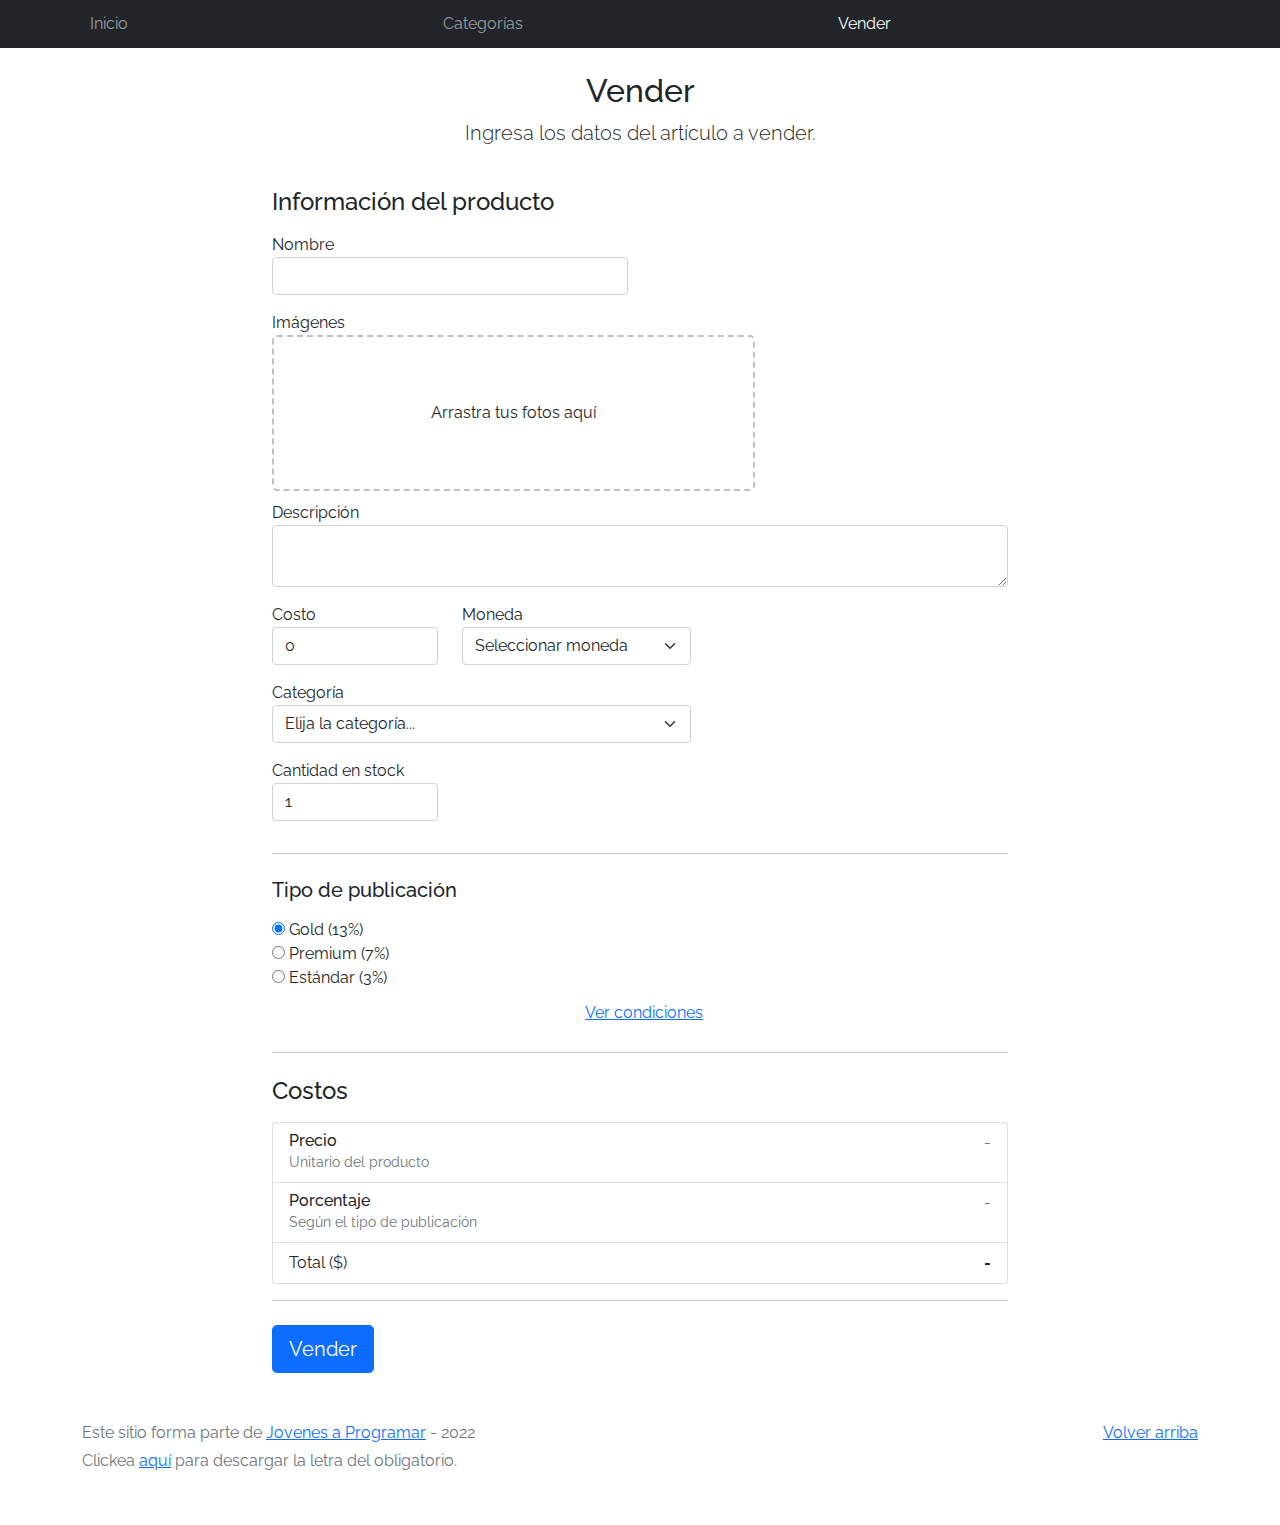
<file: sell.html>
<!DOCTYPE html>
<html lang="es">
  <head>
    <meta http-equiv="Content-Type" content="text/html; charset=UTF-8" />
    <meta
      name="viewport"
      content="width=device-width, initial-scale=1, shrink-to-fit=no"
    />
    <title>eMercado - Todo lo que busques está aquí</title>
    <link
      href="https://fonts.googleapis.com/css?family=Raleway:300,300i,400,400i,700,700i,900,900i"
      rel="stylesheet"
    />
    <link href="css/bootstrap.min.css" rel="stylesheet" />
    <link href="css/dropzone.css" rel="stylesheet" />
    <link href="css/styles.css" rel="stylesheet" />
  </head>

  <body>
    <nav class="navbar navbar-expand-lg navbar-dark bg-dark p-1">
      <div class="container">
        <button
          class="navbar-toggler"
          type="button"
          data-bs-toggle="collapse"
          data-bs-target="#navbarNav"
          aria-controls="navbarNav"
          aria-expanded="false"
          aria-label="Toggle navigation"
        >
          <span class="navbar-toggler-icon"></span>
        </button>
        <div class="collapse navbar-collapse" id="navbarNav">
          <ul class="navbar-nav w-100 justify-content-between">
            <li class="nav-item">
              <a class="nav-link" href="index.html">Inicio</a>
            </li>
            <li class="nav-item">
              <a class="nav-link" href="categories.html">Categorías</a>
            </li>
            <li class="nav-item">
              <a class="nav-link active" href="sell.html">Vender</a>
            </li>
            <li class="nav-item" id="navigator"></li>
          </ul>
        </div>
      </div>
    </nav>
    <div class="container">
      <div class="text-center p-4">
        <h2>Vender</h2>
        <p class="lead">Ingresa los datos del artículo a vender.</p>
      </div>
      <div class="row justify-content-md-center">
        <div class="col-md-8 order-md-1">
          <h4 class="mb-3">Información del producto</h4>
          <form class="needs-validation" id="sell-info">
            <div class="row">
              <div class="col-md-6 mb-3">
                <label for="productName">Nombre</label>
                <input
                  type="text"
                  class="form-control"
                  id="productName"
                  value=""
                  name="productName"
                />
                <div class="invalid-feedback">Ingresa un nombre</div>
              </div>
            </div>
            <div class="row">
              <div class="col-md-8 order-md-1">
                <label>Imágenes</label>
                <div class="needsclick dz-clickable" id="file-upload">
                  <div class="dz-message needsclick">
                    Arrastra tus fotos aquí<br />
                  </div>
                </div>
              </div>
            </div>
            <div class="row">
              <div class="col-md-12 mb-3">
                <label for="productDescription">Descripción</label>
                <textarea
                  name="productDescription"
                  class="form-control"
                  id="productDescription"
                ></textarea>
              </div>
            </div>
            <div class="row">
              <div class="col-md-3 mb-3">
                <label for="productCostInput">Costo</label>
                <input
                  type="number"
                  name="productCostInput"
                  class="form-control"
                  id="productCostInput"
                  placeholder=""
                  required=""
                  value="0"
                  min="0"
                />
                <div class="invalid-feedback">
                  El costo debe ser mayor que 0.
                </div>
              </div>
              <div class="col-md-4 mb-3">
                <label for="productCurrency">Moneda</label>
                <select
                  name="productCurrency"
                  class="form-select custom-select d-block w-100"
                  id="productCurrency"
                  required
                >
                  <option value="" hidden selected>Seleccionar moneda</option>
                  <option>Pesos Uruguayos (UYU)</option>
                  <option>Dólares (USD)</option>
                </select>
                <div class="invalid-feedback">
                  Ingresa una categoría válida.
                </div>
              </div>
            </div>
            <div class="row">
              <div class="col-md-7 mb-3">
                <label for="productCategory">Categoría</label>
                <select
                  name="productCategory"
                  class="custom-select form-select d-block w-100"
                  id="productCategory"
                >
                  <option value="">Elija la categoría...</option>
                  <option>Autos</option>
                  <option>Juguetes</option>
                  <option>Muebles</option>
                  <option>Herramientas</option>
                  <option>Computadoras</option>
                  <option>Vestimenta</option>
                </select>
                <div class="invalid-feedback">
                  Por favor ingresa una categoría válida.
                </div>
              </div>
            </div>
            <div class="row">
              <div class="col-md-3 mb-3">
                <label for="productCountInput">Cantidad en stock</label>
                <input
                  type="number"
                  name="productCountInput"
                  class="form-control"
                  id="productCountInput"
                  required
                  value="1"
                  min="0"
                />
                <div class="invalid-feedback">La cantidad es requerida.</div>
              </div>
            </div>
            <hr class="mb-4" />
            <h5 class="mb-3">Tipo de publicación</h5>
            <div class="d-block my-3">
              <div class="custom-control custom-radio">
                <input
                  id="goldradio"
                  name="publicationType"
                  type="radio"
                  class="custom-control-input"
                  checked=""
                  required=""
                />
                <label class="custom-control-label" for="goldradio"
                  >Gold (13%)</label
                >
              </div>
              <div class="custom-control custom-radio">
                <input
                  id="premiumradio"
                  name="publicationType"
                  type="radio"
                  class="custom-control-input"
                  required=""
                />
                <label class="custom-control-label" for="premiumradio"
                  >Premium (7%)</label
                >
              </div>
              <div class="custom-control custom-radio">
                <input
                  id="standardradio"
                  name="publicationType"
                  type="radio"
                  class="custom-control-input"
                  required=""
                />
                <label class="custom-control-label" for="standardradio"
                  >Estándar (3%)</label
                >
              </div>
              <div class="row">
                <button
                  type="button"
                  class="m-1 btn btn-link"
                  data-bs-toggle="modal"
                  data-bs-target="#contidionsModal"
                >
                  Ver condiciones
                </button>
              </div>
            </div>
            <hr class="mb-4" />
            <h4 class="mb-3">Costos</h4>
            <ul class="list-group mb-3">
              <li
                class="list-group-item d-flex justify-content-between lh-condensed"
              >
                <div>
                  <h6 class="my-0">Precio</h6>
                  <small class="text-muted">Unitario del producto</small>
                </div>
                <span class="text-muted" id="productCostText">-</span>
              </li>
              <li
                class="list-group-item d-flex justify-content-between lh-condensed"
              >
                <div>
                  <h6 class="my-0">Porcentaje</h6>
                  <small class="text-muted">Según el tipo de publicación</small>
                </div>
                <span class="text-muted" id="comissionText">-</span>
              </li>
              <li class="list-group-item d-flex justify-content-between">
                <span>Total ($)</span>
                <strong id="totalCostText">-</strong>
              </li>
            </ul>
            <hr class="mb-4" />
            <button class="btn btn-primary btn-lg" type="submit">Vender</button>
          </form>
        </div>
      </div>
    </div>
    <footer class="text-muted">
      <div class="container">
        <p class="float-end">
          <a href="#">Volver arriba</a>
        </p>
        <p>
          Este sitio forma parte de
          <a href="https://jovenesaprogramar.edu.uy/" target="_blank"
            >Jovenes a Programar</a
          >
          - 2022
        </p>
        <p>
          Clickea <a target="_blank" href="Letra.pdf">aquí</a> para descargar la
          letra del obligatorio.
        </p>
      </div>
    </footer>

    <div
      class="alert alert-primary-dismissible fade"
      id="alertResult"
      role="alert"
    >
      <span id="resultSpan"></span>
    </div>

    <div class="modal fade" tabindex="-1" role="dialog" id="contidionsModal">
      <div class="modal-dialog" role="document">
        <div class="modal-content">
          <div class="modal-header">
            <h5 class="modal-title">Condiciones de publicación</h5>
          </div>
          <div class="modal-body">
            <div class="container">
              <div class="row">
                <h5 class="text-warning">Gold (13%)</h5>
                <p class="muted text-justify">
                  Tu producto se verá de forma promocionada en portada, además
                  de las condiciones de Premium y Estándar.
                </p>
              </div>
              <hr />
              <div class="row">
                <h5 class="text-primary">Premium (7%)</h5>
                <p class="muted text-justify">
                  Se mostrará el producto en los primeros lugares de resultados
                  de búsqueda, así cómo cuando se ingrese a la categoría que
                  pertenezca.
                </p>
              </div>
              <hr />
              <div class="row">
                <h5 class="text-secondary">Estándar (3%)</h5>
                <p class="muted text-justify">
                  El producto se listará en la categoría correspondiente, así
                  como en los resultados de búsquedas que coincidan con las
                  palabras claves en el nombre.
                </p>
              </div>
            </div>
          </div>
          <div class="modal-footer">
            <button
              type="button"
              class="btn btn-primary"
              data-bs-dismiss="modal"
            >
              Cerrar
            </button>
          </div>
        </div>
      </div>
    </div>
    <div id="spinner-wrapper">
      <div class="lds-ring">
        <div></div>
        <div></div>
        <div></div>
        <div></div>
      </div>
    </div>
    <script src="js/bootstrap.bundle.min.js"></script>
    <script src="js/dropzone.js"></script>
    <script src="js/init.js"></script>
    <script src="js/sell.js"></script>
    <script src="js/login.js"></script>
  </body>
</html>
</file>
<file: css/styles.css>
.jumbotron,
.card-body,
.container,
.site-header {
  font-family: "Raleway", serif !important;
}

.jumbotron .display-4 {
  font-weight: bold;
}

nav a {
  text-decoration: none;
}

.bd-placeholder-img {
  font-size: 1.125rem;
  text-anchor: middle;
  -webkit-user-select: none;
  -moz-user-select: none;
  -ms-user-select: none;
  user-select: none;
}

@media (min-width: 768px) {
  .bd-placeholder-img-lg {
    font-size: 3.5rem;
  }
}

.jumbotron {
  height: 50vh;
  padding: 5em inherit;
  margin-bottom: 0;
  background-color: #53c0fb;
  background: url("../img/cover_back.png");
  background-size: cover;
  background-position: center;
  background-repeat: no-repeat;
  color: black;
  font-weight: bold;
}

@media (min-width: 768px) {
  .jumbotron {
    padding-top: 6rem;
    padding-bottom: 6rem;
  }
}

.jumbotron p:last-child {
  margin-bottom: 0;
}

.jumbotron-heading {
  font-weight: 300;
}

.jumbotron .container {
  max-width: 40rem;
  background-color: rgba(255, 255, 255, 0.5);
  border-radius: 10px;
  text-shadow: 1px 1px 2px grey;
}

.jumbotron .lead {
  font-size: 38px;
}

footer {
  padding-top: 3rem;
  padding-bottom: 3rem;
}

footer p {
  margin-bottom: 0.25rem;
}

.site-header a {
  color: white;
  transition: ease-in-out color 0.15s;
}

.site-header .dropdown-menu a {
  color: black;
}

.dropzone {
  border: 2px dashed #0087f7;
  border-radius: 5px;
  background: white;
}

.img-fit {
  max-height: 100%;
}

.alert {
  position: fixed;
  top: 80px;
  width: 50%;
  left: 50%;
  transform: translate(-50%, 0);
}

.lds-ring {
  display: inline-block;
  position: relative;
  width: 64px;
  height: 64px;
  top: 50%;
  left: 50%;
}

.cursor-active {
  cursor: pointer;
}

.left {
  float: left;
  padding: 4px;
  background-color: rgba(255, 255, 255, 0.5);
}

.lds-ring div {
  box-sizing: border-box;
  display: block;
  position: absolute;
  width: 51px;
  height: 51px;
  margin: 6px;
  border: 6px solid #fff;
  border-radius: 50%;
  animation: lds-ring 1.2s cubic-bezier(0.5, 0, 0.5, 1) infinite;
  border-color: #fff transparent transparent transparent;
}

.lds-ring div:nth-child(1) {
  animation-delay: -0.45s;
}

.lds-ring div:nth-child(2) {
  animation-delay: -0.3s;
}

.lds-ring div:nth-child(3) {
  animation-delay: -0.15s;
}

@keyframes lds-ring {
  0% {
    transform: rotate(0deg);
  }

  100% {
    transform: rotate(360deg);
  }
}

.signin {
  width: 100%;
  max-width: 330px;
  padding: 15px;
  margin: auto;
}

#spinner-wrapper {
  position: fixed;
  background-color: rgba(0, 0, 0, 0.5);
  width: 100%;
  height: 100%;
  top: 0;
  left: 0;
  z-index: 1021;
  display: none;
}

main {
  min-height: calc(100vh - 210px);
}

a.custom-card,
a.custom-card:hover {
  color: inherit;
  text-decoration: inherit;
}

.checked {
  color: orange;
}
/* .mb-1 {
  text-align: right;
}
#img-product {
  width: 500px;
  height: 400px;
}
form {
  margin: auto;
  margin-top: 5%;
  width: 40%;
}
.mb-4 {
} */

.form-container {
  display: flex;
  align-items: center;
  justify-content: center;
  min-height: 100vh;
  background-image: linear-gradient(
    315deg,
    #eceef4 0,
    #ced5e3 50%,
    #b1bcd2 100%
  );
  /* background: linear-gradient(to top, #66ccff 0%, #ccffff 100%); */
  margin: 0;
  padding: 0;
  box-sizing: border-box;
  font-family: sans-serif;
}

.simul-form {
  display: flex;
  flex-direction: column;
  background: #fff;
  text-align: center;
  padding: 20px 25px;
  box-shadow: 0 5px 10px rgba(71, 3, 6, 0.7);
}

.simul-form .title {
  color: #252525;
  font-size: 35px;
  font-weight: 800;
  margin-bottom: 30px;
}

.simul-form label {
  margin-bottom: 35px;
}

.simul-form label .fa-solid {
  font-size: 20px;
  color: #cb232c;
  margin-right: 10px;
}

.simul-formlabel input {
  outline: none;
  border: none;
  color: #252525;
  border-bottom: solid 1px #ce1d61;
  padding: 0 5px;
  font-size: 18px;
}

.simul-form label input::placeholder {
  color: rgba(37, 37, 37, 0.5);
}

.simul-form button {
  color: #fff;
  border: none;
  background: linear-gradient(to right, #cb232c, #ce1d61);
  padding: 10px 15px;
  cursor: pointer;
  font-size: 20px;
}

#Title-Cars {
  text-align: center;
}

#Subtitle-Cars {
  text-align: center;
}

.column {
  float: left;
  width: 25%;
  padding: 5px;
}

/* Clear floats after image containers */
.row::after {
  content: "";
  clear: both;
  display: table;
}

.checked {
  color: orange;
}

.testimonios_contenedor {
  display: flex;
  justify-content: center;
  align-items: center;
  flex-wrap: wrap;
  width: 100%;
}

.testimonios_caja {
  width: 500px;
  box-shadow: 2px 2px 30px rgba(0, 0, 0, 0.1);
  background-color: white;
  margin: 15px;
  cursor: pointer;
  padding: 1px 2px 1px 2px;
}
</file>
<file: css/dropzone.css>
/*
 * The MIT License
 * Copyright (c) 2012 Matias Meno <m@tias.me>
 */
.dropzone, .dropzone * {
  box-sizing: border-box; }

.dropzone {
  position: relative; }
  .dropzone .dz-preview {
    position: relative;
    display: inline-block;
    width: 120px;
    margin: 0.5em; }
    .dropzone .dz-preview .dz-progress {
      display: block;
      height: 15px;
      border: 1px solid #aaa; }
      .dropzone .dz-preview .dz-progress .dz-upload {
        display: block;
        height: 100%;
        width: 0;
        background: green; }
    .dropzone .dz-preview .dz-error-message {
      color: red;
      display: none; }
    .dropzone .dz-preview.dz-error .dz-error-message, .dropzone .dz-preview.dz-error .dz-error-mark {
      display: block; }
    .dropzone .dz-preview.dz-success .dz-success-mark {
      display: block; }
    .dropzone .dz-preview .dz-error-mark, .dropzone .dz-preview .dz-success-mark {
      position: absolute;
      display: none;
      left: 30px;
      top: 30px;
      width: 54px;
      height: 58px;
      left: 50%;
      margin-left: -27px; }

@-webkit-keyframes passing-through {
  0% {
    opacity: 0;
    -webkit-transform: translateY(40px);
    -moz-transform: translateY(40px);
    -ms-transform: translateY(40px);
    -o-transform: translateY(40px);
    transform: translateY(40px); }
  30%, 70% {
    opacity: 1;
    -webkit-transform: translateY(0px);
    -moz-transform: translateY(0px);
    -ms-transform: translateY(0px);
    -o-transform: translateY(0px);
    transform: translateY(0px); }
  100% {
    opacity: 0;
    -webkit-transform: translateY(-40px);
    -moz-transform: translateY(-40px);
    -ms-transform: translateY(-40px);
    -o-transform: translateY(-40px);
    transform: translateY(-40px); } }
@-moz-keyframes passing-through {
  0% {
    opacity: 0;
    -webkit-transform: translateY(40px);
    -moz-transform: translateY(40px);
    -ms-transform: translateY(40px);
    -o-transform: translateY(40px);
    transform: translateY(40px); }
  30%, 70% {
    opacity: 1;
    -webkit-transform: translateY(0px);
    -moz-transform: translateY(0px);
    -ms-transform: translateY(0px);
    -o-transform: translateY(0px);
    transform: translateY(0px); }
  100% {
    opacity: 0;
    -webkit-transform: translateY(-40px);
    -moz-transform: translateY(-40px);
    -ms-transform: translateY(-40px);
    -o-transform: translateY(-40px);
    transform: translateY(-40px); } }
@keyframes passing-through {
  0% {
    opacity: 0;
    -webkit-transform: translateY(40px);
    -moz-transform: translateY(40px);
    -ms-transform: translateY(40px);
    -o-transform: translateY(40px);
    transform: translateY(40px); }
  30%, 70% {
    opacity: 1;
    -webkit-transform: translateY(0px);
    -moz-transform: translateY(0px);
    -ms-transform: translateY(0px);
    -o-transform: translateY(0px);
    transform: translateY(0px); }
  100% {
    opacity: 0;
    -webkit-transform: translateY(-40px);
    -moz-transform: translateY(-40px);
    -ms-transform: translateY(-40px);
    -o-transform: translateY(-40px);
    transform: translateY(-40px); } }
@-webkit-keyframes slide-in {
  0% {
    opacity: 0;
    -webkit-transform: translateY(40px);
    -moz-transform: translateY(40px);
    -ms-transform: translateY(40px);
    -o-transform: translateY(40px);
    transform: translateY(40px); }
  30% {
    opacity: 1;
    -webkit-transform: translateY(0px);
    -moz-transform: translateY(0px);
    -ms-transform: translateY(0px);
    -o-transform: translateY(0px);
    transform: translateY(0px); } }
@-moz-keyframes slide-in {
  0% {
    opacity: 0;
    -webkit-transform: translateY(40px);
    -moz-transform: translateY(40px);
    -ms-transform: translateY(40px);
    -o-transform: translateY(40px);
    transform: translateY(40px); }
  30% {
    opacity: 1;
    -webkit-transform: translateY(0px);
    -moz-transform: translateY(0px);
    -ms-transform: translateY(0px);
    -o-transform: translateY(0px);
    transform: translateY(0px); } }
@keyframes slide-in {
  0% {
    opacity: 0;
    -webkit-transform: translateY(40px);
    -moz-transform: translateY(40px);
    -ms-transform: translateY(40px);
    -o-transform: translateY(40px);
    transform: translateY(40px); }
  30% {
    opacity: 1;
    -webkit-transform: translateY(0px);
    -moz-transform: translateY(0px);
    -ms-transform: translateY(0px);
    -o-transform: translateY(0px);
    transform: translateY(0px); } }
@-webkit-keyframes pulse {
  0% {
    -webkit-transform: scale(1);
    -moz-transform: scale(1);
    -ms-transform: scale(1);
    -o-transform: scale(1);
    transform: scale(1); }
  10% {
    -webkit-transform: scale(1.1);
    -moz-transform: scale(1.1);
    -ms-transform: scale(1.1);
    -o-transform: scale(1.1);
    transform: scale(1.1); }
  20% {
    -webkit-transform: scale(1);
    -moz-transform: scale(1);
    -ms-transform: scale(1);
    -o-transform: scale(1);
    transform: scale(1); } }
@-moz-keyframes pulse {
  0% {
    -webkit-transform: scale(1);
    -moz-transform: scale(1);
    -ms-transform: scale(1);
    -o-transform: scale(1);
    transform: scale(1); }
  10% {
    -webkit-transform: scale(1.1);
    -moz-transform: scale(1.1);
    -ms-transform: scale(1.1);
    -o-transform: scale(1.1);
    transform: scale(1.1); }
  20% {
    -webkit-transform: scale(1);
    -moz-transform: scale(1);
    -ms-transform: scale(1);
    -o-transform: scale(1);
    transform: scale(1); } }
@keyframes pulse {
  0% {
    -webkit-transform: scale(1);
    -moz-transform: scale(1);
    -ms-transform: scale(1);
    -o-transform: scale(1);
    transform: scale(1); }
  10% {
    -webkit-transform: scale(1.1);
    -moz-transform: scale(1.1);
    -ms-transform: scale(1.1);
    -o-transform: scale(1.1);
    transform: scale(1.1); }
  20% {
    -webkit-transform: scale(1);
    -moz-transform: scale(1);
    -ms-transform: scale(1);
    -o-transform: scale(1);
    transform: scale(1); } }
#file-upload, #file-upload * {
  box-sizing: border-box; }

#file-upload {
  min-height: 150px;
  border: 2px dashed silver;
  border-radius: 5px;
  background: white;
margin-bottom: 10px;}
  #file-upload.dz-clickable {
    cursor: pointer; }
    #file-upload.dz-clickable * {
      cursor: default; }
    #file-upload.dz-clickable .dz-message, #file-upload.dz-clickable .dz-message * {
      cursor: pointer; }
  #file-upload.dz-started .dz-message {
    display: none; }
  #file-upload.dz-drag-hover {
    border-style: solid; }
    #file-upload.dz-drag-hover .dz-message {
      opacity: 0.5; }
  #file-upload .dz-message {
    text-align: center;
    margin: 4em 0; }
  #file-upload .dz-preview {
    position: relative;
    display: inline-block;
    vertical-align: top;
    margin: 16px;
    min-height: 100px; }
    #file-upload .dz-preview:hover {
      z-index: 1000; }
      #file-upload .dz-preview:hover .dz-details {
        opacity: 1; }
    #file-upload .dz-preview.dz-file-preview .dz-image {
      border-radius: 20px;
      background: #999;
      background: linear-gradient(to bottom, #eee, #ddd); }
    #file-upload .dz-preview.dz-file-preview .dz-details {
      opacity: 1; }
    #file-upload .dz-preview.dz-image-preview {
      background: white; }
      #file-upload .dz-preview.dz-image-preview .dz-details {
        -webkit-transition: opacity 0.2s linear;
        -moz-transition: opacity 0.2s linear;
        -ms-transition: opacity 0.2s linear;
        -o-transition: opacity 0.2s linear;
        transition: opacity 0.2s linear; }
    #file-upload .dz-preview .dz-remove {
      font-size: 14px;
      text-align: center;
      display: block;
      cursor: pointer;
      border: none; }
      #file-upload .dz-preview .dz-remove:hover {
        text-decoration: underline; }
    #file-upload .dz-preview:hover .dz-details {
      opacity: 1; }
    #file-upload .dz-preview .dz-details {
      z-index: 20;
      position: absolute;
      top: 0;
      left: 0;
      opacity: 0;
      font-size: 13px;
      min-width: 100%;
      max-width: 100%;
      padding: 2em 1em;
      text-align: center;
      color: rgba(0, 0, 0, 0.9);
      line-height: 150%; }
      #file-upload .dz-preview .dz-details .dz-size {
        margin-bottom: 1em;
        font-size: 16px; }
      #file-upload .dz-preview .dz-details .dz-filename {
        white-space: nowrap; }
        #file-upload .dz-preview .dz-details .dz-filename:hover span {
          border: 1px solid rgba(200, 200, 200, 0.8);
          background-color: rgba(255, 255, 255, 0.8); }
        #file-upload .dz-preview .dz-details .dz-filename:not(:hover) {
          overflow: hidden;
          text-overflow: ellipsis; }
          #file-upload .dz-preview .dz-details .dz-filename:not(:hover) span {
            border: 1px solid transparent; }
      #file-upload .dz-preview .dz-details .dz-filename span, #file-upload .dz-preview .dz-details .dz-size span {
        background-color: rgba(255, 255, 255, 0.4);
        padding: 0 0.4em;
        border-radius: 3px; }
    #file-upload .dz-preview:hover .dz-image img {
      -webkit-transform: scale(1.05, 1.05);
      -moz-transform: scale(1.05, 1.05);
      -ms-transform: scale(1.05, 1.05);
      -o-transform: scale(1.05, 1.05);
      transform: scale(1.05, 1.05);
      -webkit-filter: blur(8px);
      filter: blur(8px); }
    #file-upload .dz-preview .dz-image {
      border-radius: 20px;
      overflow: hidden;
      width: 120px;
      height: 120px;
      position: relative;
      display: block;
      z-index: 10; }
      #file-upload .dz-preview .dz-image img {
        display: block; }
    #file-upload .dz-preview.dz-success .dz-success-mark {
      -webkit-animation: passing-through 3s cubic-bezier(0.77, 0, 0.175, 1);
      -moz-animation: passing-through 3s cubic-bezier(0.77, 0, 0.175, 1);
      -ms-animation: passing-through 3s cubic-bezier(0.77, 0, 0.175, 1);
      -o-animation: passing-through 3s cubic-bezier(0.77, 0, 0.175, 1);
      animation: passing-through 3s cubic-bezier(0.77, 0, 0.175, 1); }
    #file-upload .dz-preview.dz-error .dz-error-mark {
      opacity: 1;
      -webkit-animation: slide-in 3s cubic-bezier(0.77, 0, 0.175, 1);
      -moz-animation: slide-in 3s cubic-bezier(0.77, 0, 0.175, 1);
      -ms-animation: slide-in 3s cubic-bezier(0.77, 0, 0.175, 1);
      -o-animation: slide-in 3s cubic-bezier(0.77, 0, 0.175, 1);
      animation: slide-in 3s cubic-bezier(0.77, 0, 0.175, 1); }
    #file-upload .dz-preview .dz-success-mark, #file-upload .dz-preview .dz-error-mark {
      pointer-events: none;
      opacity: 0;
      z-index: 500;
      position: absolute;
      display: block;
      top: 50%;
      left: 50%;
      margin-left: -27px;
      margin-top: -27px; }
      #file-upload .dz-preview .dz-success-mark svg, #file-upload .dz-preview .dz-error-mark svg {
        display: block;
        width: 54px;
        height: 54px; }
    #file-upload .dz-preview.dz-processing .dz-progress {
      opacity: 1;
      -webkit-transition: all 0.2s linear;
      -moz-transition: all 0.2s linear;
      -ms-transition: all 0.2s linear;
      -o-transition: all 0.2s linear;
      transition: all 0.2s linear; }
    #file-upload .dz-preview.dz-complete .dz-progress {
      opacity: 0;
      -webkit-transition: opacity 0.4s ease-in;
      -moz-transition: opacity 0.4s ease-in;
      -ms-transition: opacity 0.4s ease-in;
      -o-transition: opacity 0.4s ease-in;
      transition: opacity 0.4s ease-in; }
    #file-upload .dz-preview:not(.dz-processing) .dz-progress {
      -webkit-animation: pulse 6s ease infinite;
      -moz-animation: pulse 6s ease infinite;
      -ms-animation: pulse 6s ease infinite;
      -o-animation: pulse 6s ease infinite;
      animation: pulse 6s ease infinite; }
    #file-upload .dz-preview .dz-progress {
      opacity: 1;
      z-index: 1000;
      pointer-events: none;
      position: absolute;
      height: 16px;
      left: 50%;
      top: 50%;
      margin-top: -8px;
      width: 80px;
      margin-left: -40px;
      background: rgba(255, 255, 255, 0.9);
      -webkit-transform: scale(1);
      border-radius: 8px;
      overflow: hidden; }
      #file-upload .dz-preview .dz-progress .dz-upload {
        background: #333;
        background: linear-gradient(to bottom, #666, #444);
        position: absolute;
        top: 0;
        left: 0;
        bottom: 0;
        width: 0;
        -webkit-transition: width 300ms ease-in-out;
        -moz-transition: width 300ms ease-in-out;
        -ms-transition: width 300ms ease-in-out;
        -o-transition: width 300ms ease-in-out;
        transition: width 300ms ease-in-out; }
    #file-upload .dz-preview.dz-error .dz-error-message {
      display: block; }
    #file-upload .dz-preview.dz-error:hover .dz-error-message {
      opacity: 1;
      pointer-events: auto; }
    #file-upload .dz-preview .dz-error-message {
      pointer-events: none;
      z-index: 1000;
      position: absolute;
      display: block;
      display: none;
      opacity: 0;
      -webkit-transition: opacity 0.3s ease;
      -moz-transition: opacity 0.3s ease;
      -ms-transition: opacity 0.3s ease;
      -o-transition: opacity 0.3s ease;
      transition: opacity 0.3s ease;
      border-radius: 8px;
      font-size: 13px;
      top: 130px;
      left: -10px;
      width: 140px;
      background: #be2626;
      background: linear-gradient(to bottom, #be2626, #a92222);
      padding: 0.5em 1.2em;
      color: white; }
      #file-upload .dz-preview .dz-error-message:after {
        content: '';
        position: absolute;
        top: -6px;
        left: 64px;
        width: 0;
        height: 0;
        border-left: 6px solid transparent;
        border-right: 6px solid transparent;
        border-bottom: 6px solid #be2626; }

#file-upload .dz-preview.dz-error .dz-error-message, #file-upload .dz-preview.dz-error .dz-error-mark{
  display: none;
}
</file>
